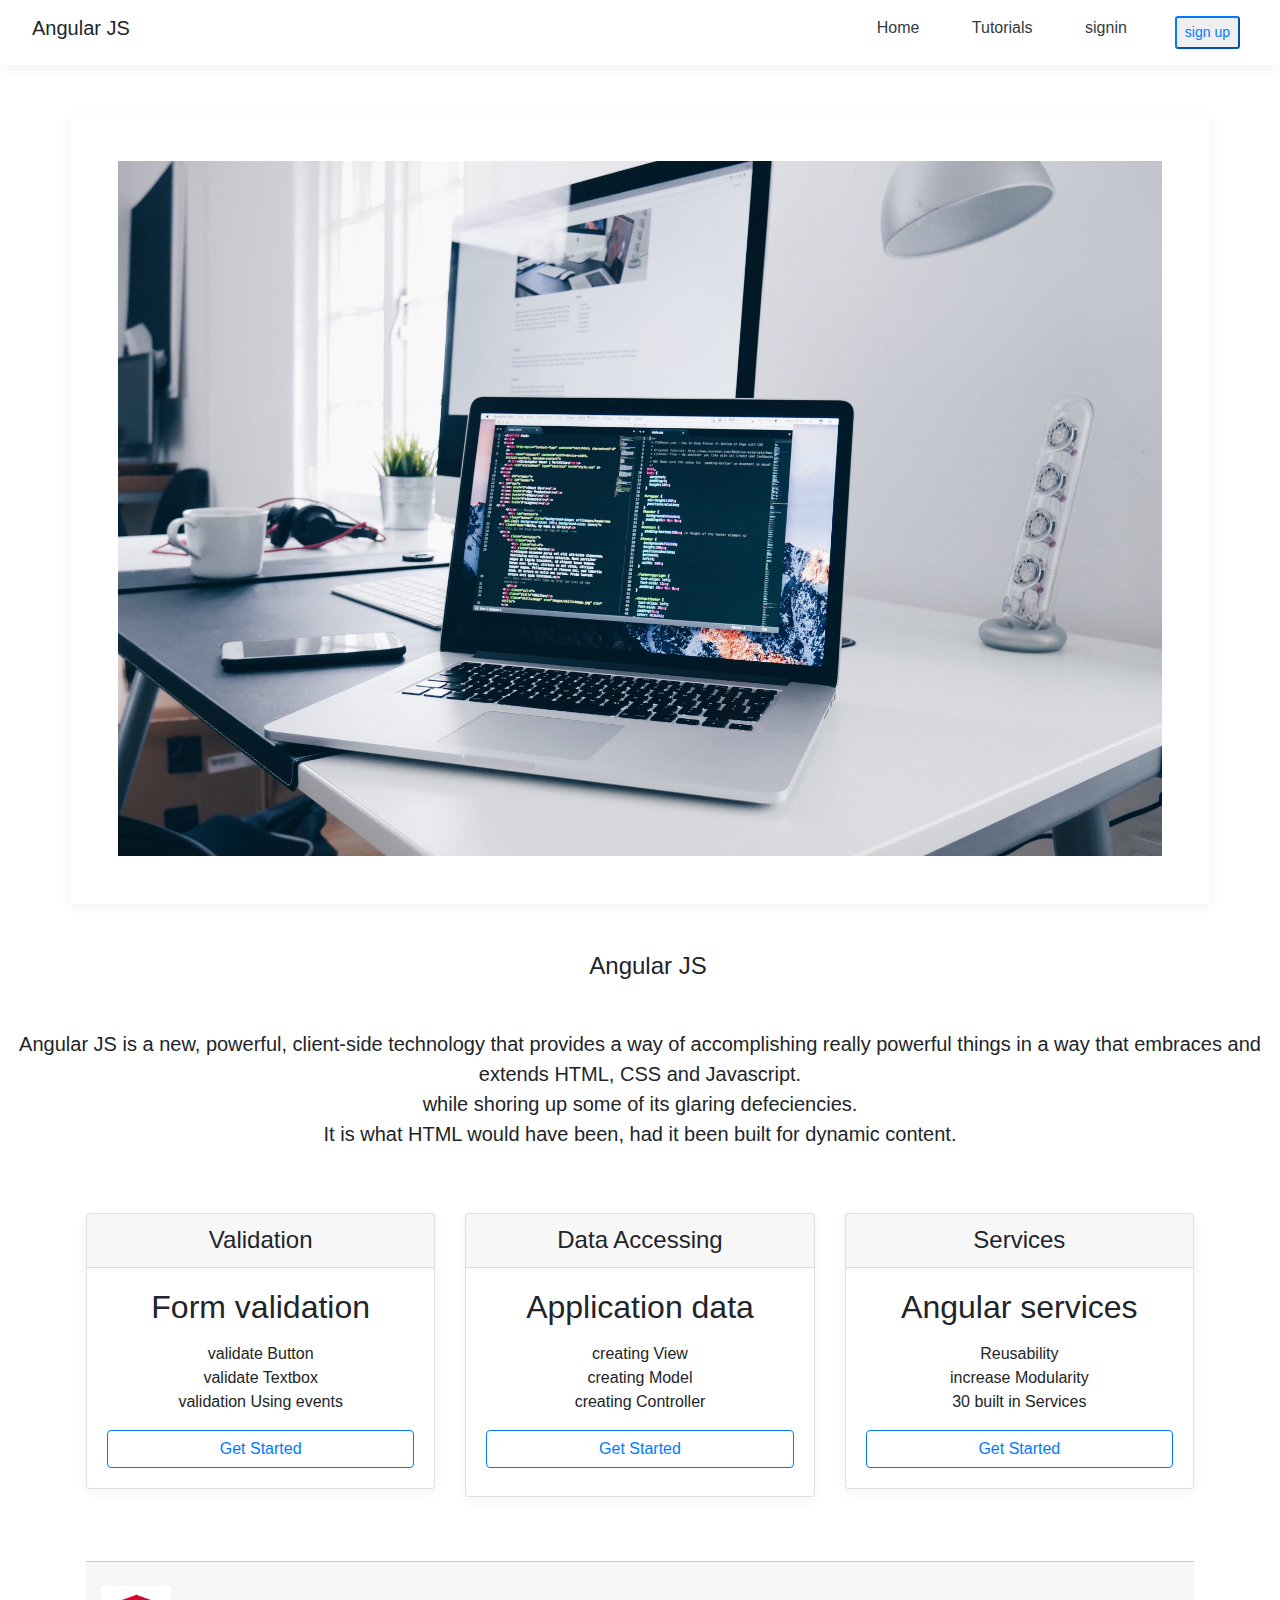
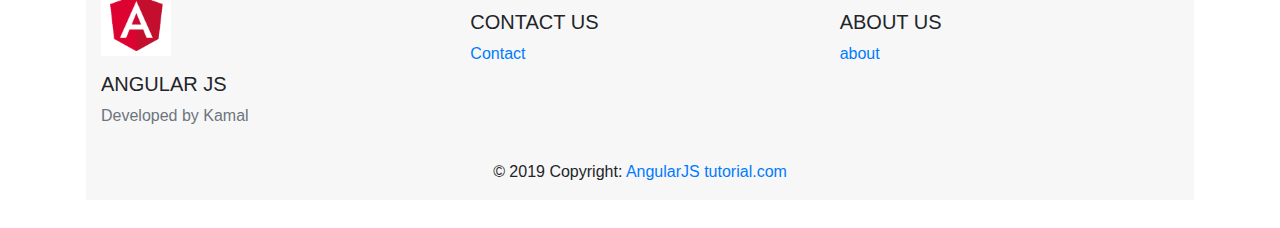
<file: index.html>
<html>
    <head>
        <meta charset="utf-8">
        <meta name="viewport" content="width=device-width, initial-scale=1 shrink-to-fit=no">
        <meta name="description" content="">
        <meta name="author" content="">
        
        <title >Index page </title>

        <!--Bootstrap core css -->
       <link rel="stylesheet" href="https://stackpath.bootstrapcdn.com/bootstrap/4.5.0/css/bootstrap.min.css">
        <!-- custom styles for this template -->
        <link rel="stylesheet" href="index.css">
        <script src="index.js"></script>
         
        
     </head>
    <body >
    <div class="d-flex align-item-center p-3 mb-3 flex-md-row flex-column box-shadow border-btm">    
        <h5 class="font-weight-normal my0  mr-md-auto ml-3">Angular JS</h5>
              
        <nav>
            <a href="index.html "  class="mx-4 text-dark ">Home</a>
            <a href="tutorials.html" class=" mx-4 text-dark">Tutorials</a>
            <a href="signin.html" class=" mx-4 text-dark">signin</a>
        </nav>
        <button href="signup.html" class="bt btn-outline-primary btn-sm mx-4" onclick="Msg1();">sign up</button>
    </div>

    <div class="container p-5 my-5  border-btm box-shadow ">
        <img src="indeximage.jpg" class="img-responsive border-btm " alt="Angular-image" height="auto" width="100%" >
    
    </div>
    <div class="text-center">
        <p><h4 class="font-weight-normal my-5  mr-md-auto ml-3">Angular JS</h4>
         <p class="lead py0 mt-0 text">Angular JS is a new, powerful, client-side technology that provides a way of 
             accomplishing really powerful things in a way that embraces and extends HTML, CSS and Javascript. <br> while shoring up some of its glaring defeciencies.<br>
             It is what HTML would have been, had it been built for dynamic content.
         </p>
        </p>   
    </div>    

    
        <div class="container mt-5 p-3 mb-1">
            <div class="text-center card-deck">
                <div class="card box-shadow mb-4  card-ht" >
                    <div class="card-header">
                        <h4 class="font-weight-normal my-0">Validation</h4>
                    </div>
                    <div class="card-body">
                        <h2>Form validation</h2>

                        <ul class="list-unstyled mt-3 mb-3">
                            <li>validate Button</li>
                            <li>validate Textbox</li>
                            <li>validation Using events</li>
                        </ul>
                        <button type="button" class="btn btn-outline-primary btn-block" onclick="Msg();">Get Started</button>

                        
                    </div>
                </div>
                <div class="card box-shadow mb-3 ">
                        <div class="card-header">
                            <h4 class="font-weight-normal my-0">Data Accessing</h4>
                        </div>
                        <div class="card-body  card-ht">
                            <h2>Application data</h2>
    
                            <ul class="list-unstyled mt-3 mb-3">
                                <li>creating View</li>
                                <li>creating Model</li>
                                <li>creating Controller</li>
                            </ul>
                            <button type="button" class="btn btn-outline-primary  btn-block"  onclick="Msg();">Get Started</button>
    
                            
                        </div>
                    </div>
                    <div class="card box-shadow mb-4 ">
                            <div class="card-header">
                                <h4 class="font-weight-normal my-0">Services</h4>
                            </div>
                            <div class="card-body card-ht">
                                <h2>Angular services</h2>
        
                                <ul class="list-unstyled mt-3 mb-3">
                                    <li>Reusability</li>
                                    <li>increase Modularity</li>
                                    <li>30 built in Services</li>
                                </ul>
                                <button type="button" class="btn btn-outline-primary btn-block"  onclick="Msg();">Get Started</button>
                            </div>
                    </div>
                </div>
                
                <footer class="page-footer font-small pt-4 mt-5 mb-2 footer"  style="background-color: rgba(177, 170, 170, 0.09)">
                <div class="container-fluid text-center text-md-left justify-content-between">
                    <div class="row" >
                        <div class="col-md-4 mt-md-0 mt-3">
                                <img src="angular7.png" width="70" height="70" alt="angular-icon">
                            <h5 class="text-uppercase mt-3">Angular JS</h5>
                            <p class="text-muted"> Developed by Kamal</p>
                            
                            
                        </div>
                        <hr class="clearfix w-100 d-md-none pb-3">
                            <div class="col-md-4 mb-md-0 mb-3 ">
                                <h5 class="text-uppercase pt-4">Contact US</h5>
                                    <ul class="list-unstyled">
                                        <li><a href="contactus.html">Contact</a></li>
                                        
                                    </ul>
                            </div>
                            <div class="col-md-4 mb-md-0 mb-3 ">
                                <h5 class="text-uppercase pt-4">About us</h5>
                                    <ul class="list-unstyled">
                                        <li><a href="aboutus.html">about</a></li>
                                        

                                        </li>
                                    </ul>
                                </div>
                    </div>
                </div>
                <div class="footer-copyright text-center py-3">© 2019 Copyright:
                    <a href="#home.html" class="text-decoration-none"> AngularJS tutorial.com</a>
                </div>
                </footer>
        </div>
                 
</body>

</html>
</file>
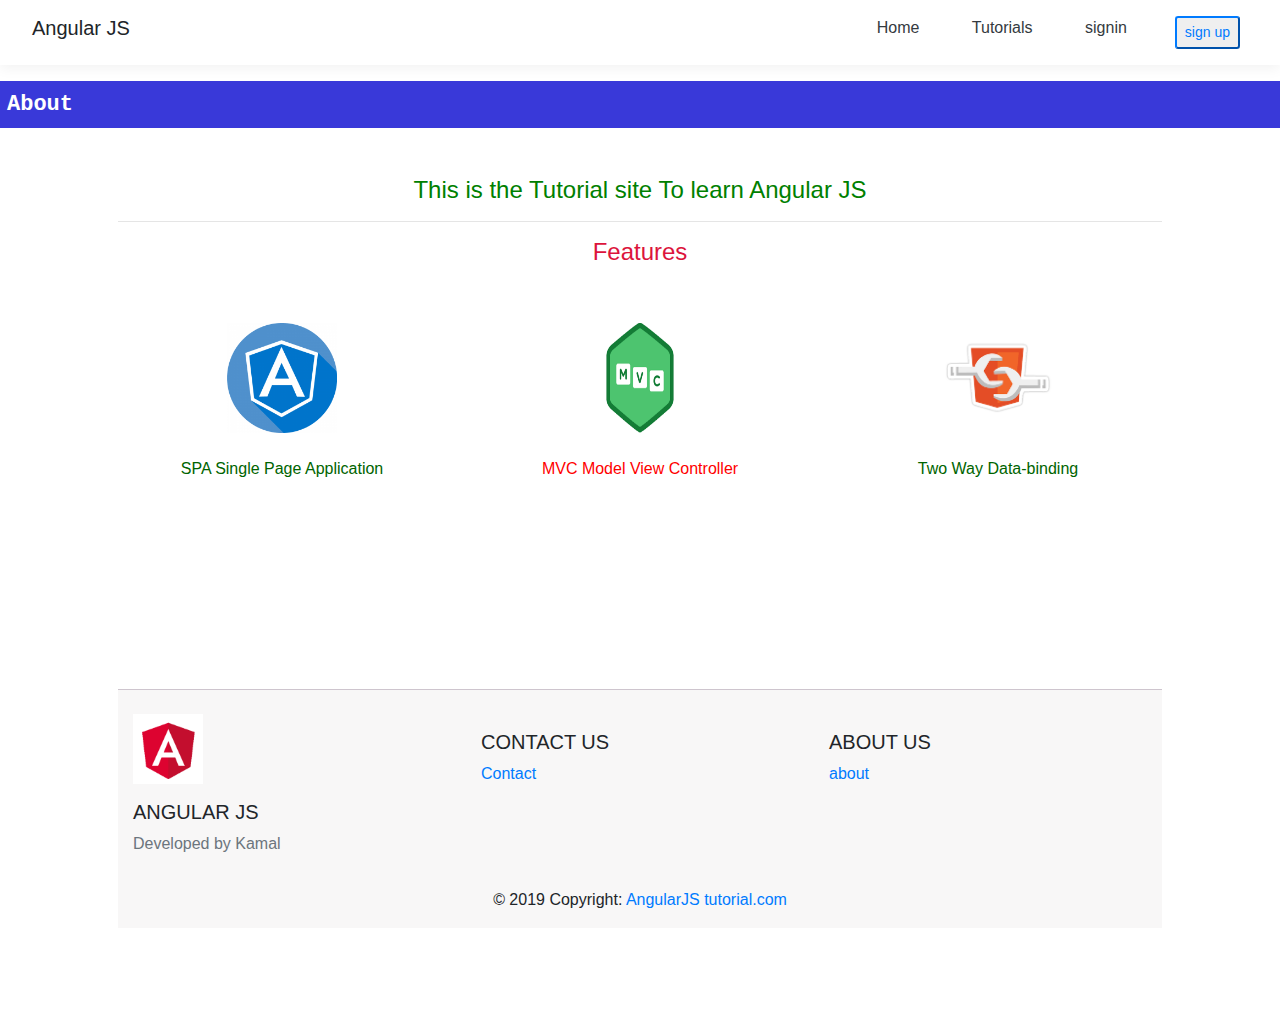
<file: aboutus.html>
<html>
    <head>
        <meta charset="utf-8">
        <meta name="viewport" content="width=device-width, initial-scale=1 shrink-to-fit=no">
         
        
        <title >contact us</title>

        <!--Bootstrap core css -->
       <link rel="stylesheet" href="https://stackpath.bootstrapcdn.com/bootstrap/4.5.0/css/bootstrap.min.css">
        <!-- custom styles for this template -->
        <link rel="stylesheet" href="contactus.css">
        <script src="angular.min.js"></script>
        
 
        
        
    </head>
    <body >
    <div class="d-flex align-item-center p-3 mb-3 flex-md-row flex-column box-shadow border-btm">    
        <h5 class="font-weight-normal my0  mr-md-auto ml-3">Angular JS</h5>
        
        <nav>
            <a href="index.html" class="  mx-4 text-dark ">Home</a>
            <a href="tutorials.html" class=" mx-4 text-dark">Tutorials</a>
            <a href="signin.html" class=" mx-4 text-dark">signin</a>
        </nav>
        <button class="bt btn-outline-primary btn-sm mx-4" onclick="Msg();">sign up</button>
    </div>
    
        <div id="contact-us-support" class=" mt-0">
            About 
        </div>   
                <div class="container container p-5 mb-5">
                    <div class="row">
                        <div class="col-md-12">
                           <h4 style="color:green; font-weight:normal;text-align: center"> This is the Tutorial site To learn Angular JS </h4>
                           <hr>
                           <div>
                           <h4 style="text-align: center ;color:crimson">Features</h4>
                        </div>
                        <br><br>
                           <div class="row" style="text-align: center">
                               <div class="col-md-4"><img src="spa.png" alt="spa" height="110" width="110" ><br><br><p style="color: darkgreen">SPA Single Page Application</p></div>
                               <div class="col-md-4"><img src="mvc.png" alt="mvc" height="110" width="110"> <br><br><p style="color: red">MVC Model View Controller</p></div>
                               <div class="col-md-4"><img src="databinding.png" height="110" width="110" >
                            <br><br><p style="color: darkgreen">Two Way Data-binding</p>
                            </div>
                           </div>
                            
                        </div>
                     
                        
                    </div>
                </div>      

                <div class="container container p-5 mb-0 my-5">
                <footer class="page-footer font-small pt-4 mt-5  footer"  style="background-color: rgba(177, 170, 170, 0.09)">
                <div class="container-fluid text-center text-md-left justify-content-between" >
                    <div class="row" >
                        <div class="col-md-4 mt-md-0 mt-3">
                                <img src="angular7.png" width="70" height="70" alt="angular-icon">
                            <h5 class="text-uppercase mt-3">Angular JS</h5>
                            <p class="text-muted"> Developed by Kamal</p>
                            
                            
                        </div>
                        <hr class="clearfix w-100 d-md-none pb-3">
                            <div class="col-md-4 mb-md-0 mb-3 ">
                                <h5 class="text-uppercase pt-3">Contact US</h5>
                                    <ul class="list-unstyled">
                                        <li><a href="contactus.html">Contact</a></li>
                                      
                                    </ul>
                            </div>
                            <div class="col-md-4 mb-md-0 mb-3 ">
                                <h5 class="text-uppercase pt-3">About us</h5>
                                    <ul class="list-unstyled">
                                        <li><a href="aboutus.html">about</a></li>
                                      

                                        </li>
                                    </ul>
                                </div>
                    </div>
                </div>
                <div class="footer-copyright text-center py-3">© 2019 Copyright:
                    <a href="index.html" class="text-decoration-none"> AngularJS tutorial.com</a>
                </div>
                </footer>
                </div>
       
        <script type="text/javascript">
            function Msg()
            {
                alert(" can't signup now due to no database connectivity");
            }
        </script>
 
</body>
</html>
</file>
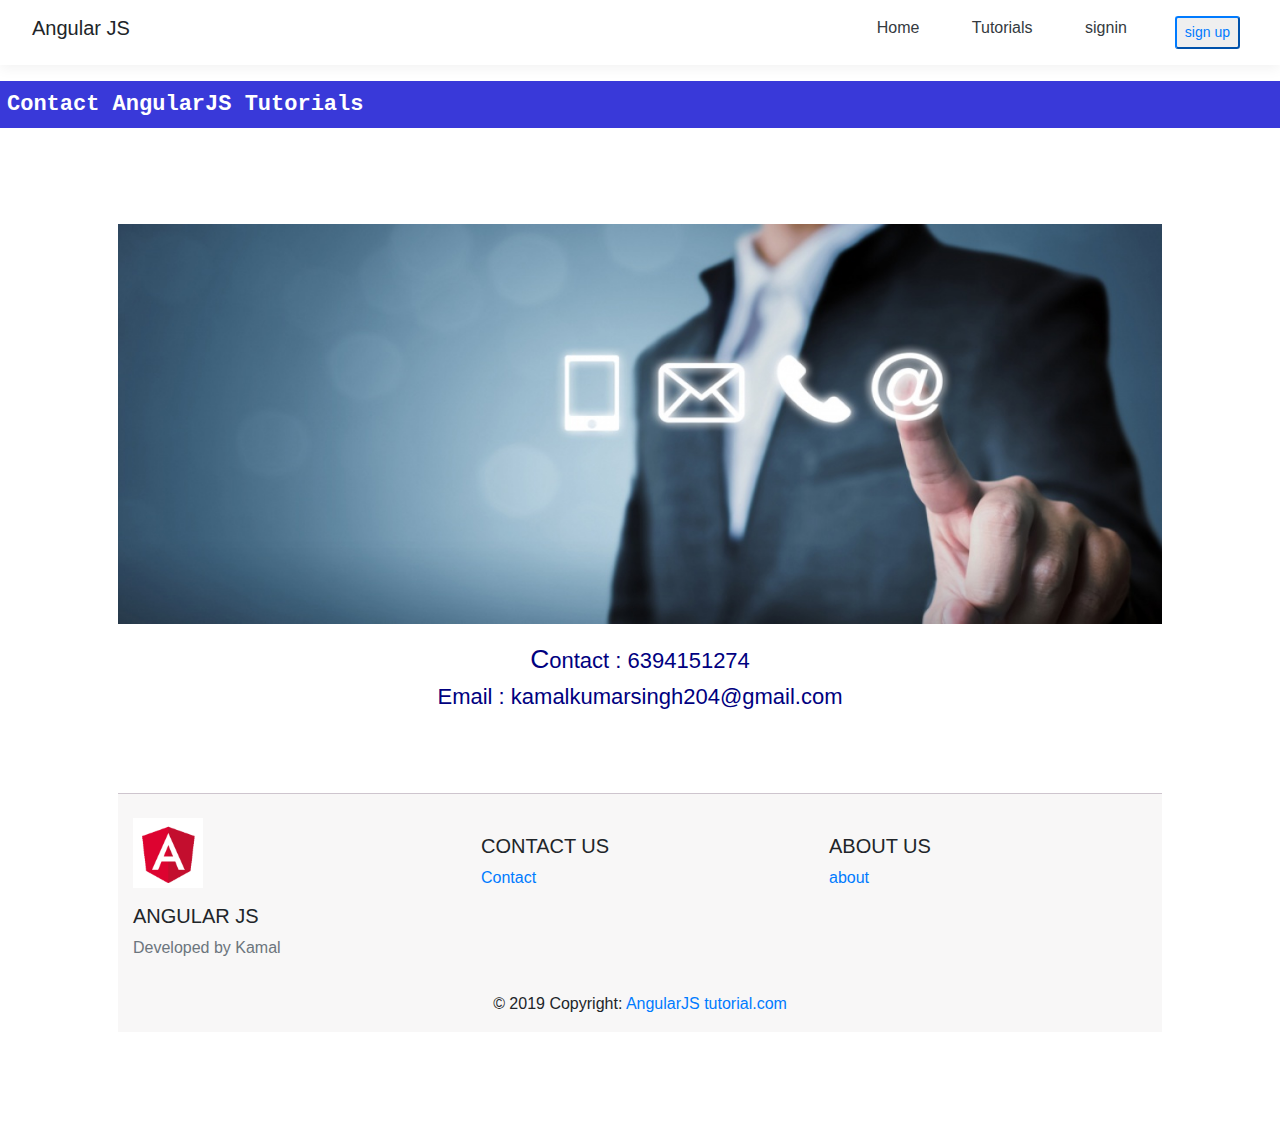
<file: contactus.html>
<html>
    <head>
        <meta charset="utf-8">
        <meta name="viewport" content="width=device-width, initial-scale=1 shrink-to-fit=no">
        <meta name="description" content="">
        <meta name="author" content="">
        
        <title >contact us</title>

        <!--Bootstrap core css -->
       <link rel="stylesheet" href="https://stackpath.bootstrapcdn.com/bootstrap/4.5.0/css/bootstrap.min.css">
        <!-- custom styles for this template -->
        <link rel="stylesheet" href="contactus.css">
        <script src="angular.min.js"></script>
        
 
        
        
    </head>
    <body >
    <div class="d-flex align-item-center p-3 mb-3 flex-md-row flex-column box-shadow border-btm">    
        <h5 class="font-weight-normal my0  mr-md-auto ml-3">Angular JS</h5>
        
        <nav>
            <a href="index.html" class="  mx-4 text-dark ">Home</a>
            <a href="tutorials.html" class=" mx-4 text-dark">Tutorials</a>
            <a href="signin.html" class=" mx-4 text-dark">signin</a>
        </nav>
        <button class="bt btn-outline-primary btn-sm mx-4" onclick="Msg();">sign up</button>
    </div>
    
        <div id="contact-us-support" class=" mt-0">
            Contact AngularJS Tutorials
        </div>   
                <div class="container container p-5 my-5">
                    <div class="row">
                        <div class="col-md-12">
                            <img src="contact2.jpg" alt="contact us" height=400px  width="100%" onmouseover="Img1(this);" onmouseout="Img2(this);">
                            <p class="p-3" style="color:navy;font-weight: normal;font-size: 22px; text-align: center" ><big>C</big>ontact : 6394151274 <br>Email : kamalkumarsingh204@gmail.com</p>
                            
                        </div>
                     
                        
                    </div>
              
                <footer class="page-footer font-small pt-4 mt-5  footer"  style="background-color: rgba(177, 170, 170, 0.09)">
                <div class="container-fluid text-center text-md-left justify-content-between">
                    <div class="row" >
                        <div class="col-md-4 mt-md-0 mt-3">
                                <img src="angular7.png" width="70" height="70" alt="angular-icon">
                            <h5 class="text-uppercase mt-3">Angular JS</h5>
                            <p class="text-muted"> Developed by Kamal</p>
                            
                            
                        </div>
                        <hr class="clearfix w-100 d-md-none pb-3">
                            <div class="col-md-4 mb-md-0 mb-3 ">
                                <h5 class="text-uppercase pt-3">Contact US</h5>
                                    <ul class="list-unstyled">
                                        <li><a href="contactus.html">Contact</a></li>
                                      
                                    </ul>
                            </div>
                            <div class="col-md-4 mb-md-0 mb-3 ">
                                <h5 class="text-uppercase pt-3">About us</h5>
                                    <ul class="list-unstyled">
                                        <li><a href="aboutus.html">about</a></li>
                                      

                                        </li>
                                    </ul>
                                </div>
                    </div>
                </div>
                <div class="footer-copyright text-center py-3">© 2019 Copyright:
                    <a href="index.html" class="text-decoration-none"> AngularJS tutorial.com</a>
                </div>
                </footer>
        </div>
        <script type="text/javascript">
            function Msg()
            {
                alert(" can't signup now due to no database connectivity");
            }
            function Img1(image){
                image.src = "contact3.jpg"
            }
            function Img2(image){
                image.src = "contact2.jpg"
            }
        </script>
 
</body>
</html>
</file>
<file: index.css>
.box-shadow{
    box-shadow: 0 .25rem  0.75rem rgba(0, 0, 0, 0.05);
}
 .boredr-btm{
    border-bottom: 1px solid;
 }
 .card{
     max-width: 400px; 

 }
 nav a:hover{
     text-decoration: overline skyblue ;
    
 }
 img:hover{
    box-shadow: 0 .65rem  0.65rem rgba(84, 148, 185, 0.5);
 }
  div input:hover {
    width: 600px;
    border-style: solid;
    border-width: 2px;
    border-radius: 40px;
    border-color: skyblue;

 }
 
 .card-ht{
     max-height: 800px;
 }

 .footer{
    border-top:1px solid #cec5ce
 }
 li a:hover
 {
     color:red;
     text-decoration: none;
 }
</file>
<file: contactus.css>
.box-shadow{
    box-shadow: 0 .25rem  0.75rem rgba(0, 0, 0, 0.05);
}
 .boredr-btm{
    border-bottom: 1px solid;
 }
 input{
    width: 590px;
    border-style: solid;
    border-width: 1px;
    border-color: #000;
    border-radius: 40px;

}
 div input:hover {
    width: 600px;
    border-style: solid;
    border-width: 2px;
    border-radius: 40px;
    border-color: skyblue;

 }
 
 img:hover{
    box-shadow: 0 .65rem  0.65rem rgba(84, 148, 185, 0.5);
 }
 
 nav a:hover{
    text-decoration: overline skyblue;
   
}
 

#contact-us-support{  
    padding: 7px; 
    background-color: rgba(8, 8, 207, 0.801);
    color: white;
    font-weight: bold;
    font-size: 22px;
    font-family: monospace;
}

.footer{
    border-top:1px solid #cec5ce
 }
 footer a:hover{
     text-decoration: none;

 }
</file>
